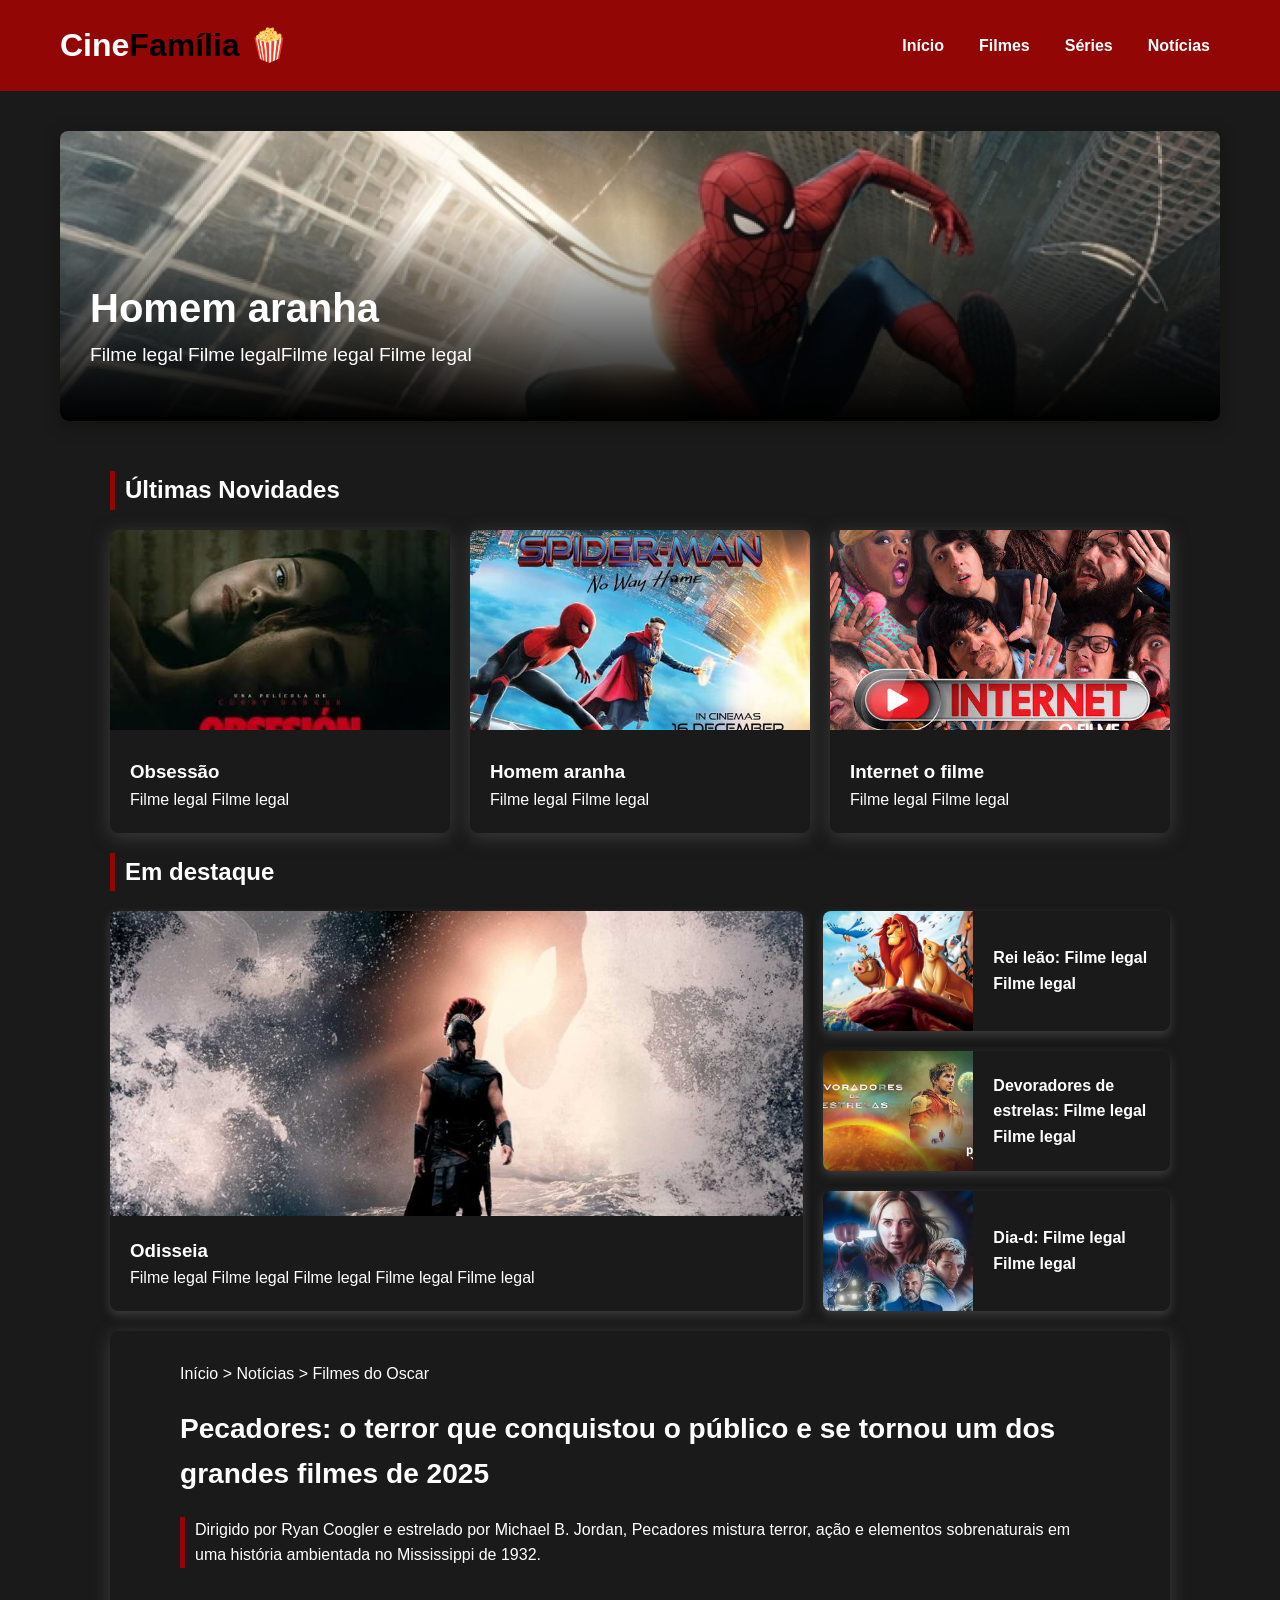
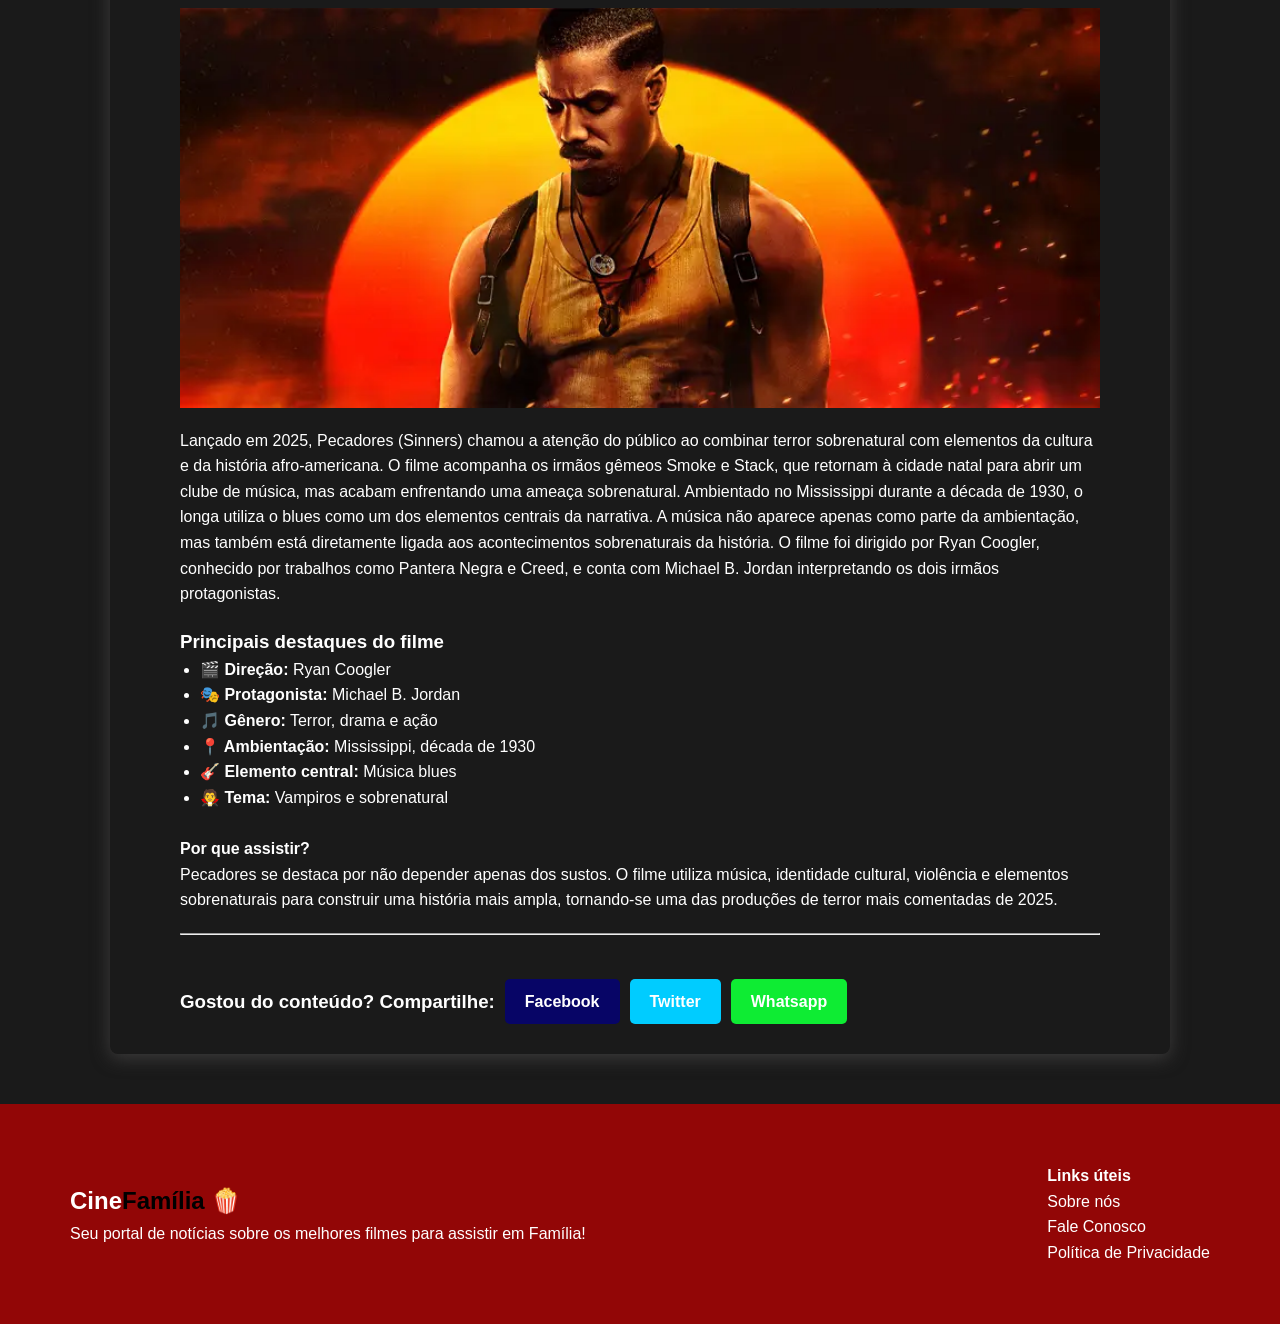
<file: index.html>
<!DOCTYPE html>
<html lang="pt-BR">
<head>
    <meta charset="UTF-8">
    <meta name="viewport" content="width=device-width, initial-scale=1.0">
    <link rel="stylesheet" href="style.css">
    <title>Document</title>
</head>
<body>
    
    <header class="cabecalho">

        <div class="container">

            <div class="logo">
                <h1>Cine<span class="destaque">Família 🍿</span></h1>
            </div>

            <nav class="menu">
                <ul>
                    <li><a href="login.html">Início</a></li>
                    
                    <li class="dropdown"><a href="#">Filmes</a>

                        <ul class="dropdown-content">

                            <li><a href="#">Lançamentos</a>
                            <li><a href="#">Em cartaz</a>                            
                            <li><a href="#">Críticas</a>
                        </ul>

                        <li><a href="#">Séries</a>
                        <li><a href="#">Notícias</a>
                </ul>
            </nav>

        </div>
    </header>

    <section class="container">
        
        <section class="slider-container">

            <!--Aqui vou esconder os controles invísiveis do slider-->

            <input type="radio" name="radio-btn" id="radio1" checked>
            <input type="radio" name="radio-btn" id="radio2">
            <input type="radio" name="radio-btn" id="radio3">

            <div class="slides">

                <div class="slide-1">

                    <img src="img-slide1.png">

                    <div class="mascara"></div>

                    <div class="legenda">
                        <h2>Homem aranha</h2>
                        <p>Filme legal Filme legalFilme legal Filme legal</p>
                    </div>

                </div>

                <div class="slide-2">

                    <img src="img-slide2.png">

                    <div class="mascara"></div>

                    <div class="legenda">
                        <h2>Dead pool</h2>

                        <p>Filme legal Filme legalFilme legal Filme legal</p>
                    </div>

                </div>

                <div class="slide-3">

                    <img src="img-slide3.png">

                    <div class="mascara"></div>

                    <div class="legenda">
                        <h2>Homem aranha</h2>
                        <p>Filme legal Filme legalFilme legal Filme legal</p>
                    </div>

                </div>

            </div>

            <!--esconder os pontinhos de navegação-->

            <!-- <div class="navegacao-slider">

                <label for="radio1" class="btn-slider"></label>
                
                <label for="radio2" class="btn-slider"></label>
                
                <label for="radio3" class="btn-slider"></label>
                
            </div> -->

        </section>
    

    <section class="noticias">
        <h2>Últimas Novidades</h2>

            <div class="grid-cards">

                <article class="card">
                    <img src="card1.jpg">
                    <div class="card-texto">
                        
                        <h3>Obsessão</h3>
                        <p>Filme legal Filme legal</p>
                        
                    </div>


                </article>

                <article class="card">
                    <img src="card2.jpg">
                    <div class="card-texto">
                        
                        <h3>Homem aranha</h3>
                        <p>Filme legal Filme legal</p>
                        
                    </div>


                </article>

                <article class="card">
                    <img src="card7.jpg">
                    <div class="card-texto">
                        
                        <h3>Internet o filme</h3>
                        <p>Filme legal Filme legal</p>
                        
                    </div>


                </article>

            </div>

    

    <section class="sessao-destaque">
        <h2>Em destaque</h2>

        <div class="layout-destaque">

            <!--eu vou colocar a minha coluna da esquerda com o artigo principal-->
            <article class="artigo-principal card">

                <img src="card3.jpg">

                <div class="card-texto">
                    <h3>Odisseia</h3>
                    <p>Filme legal Filme legal Filme legal Filme legal Filme legal</p>

                </div>

            </article>

            <!--eu vou colocar a minha lista da direita com o noticias menores-->
            <aside class="lista-secundaria">

            <article class="noticia-menor card">
                <img src="card6.jpg">

                <div class="card-texto texto-menor">
                    <h4>Rei leão: Filme legal Filme legal</h4>
                </div>

            </article>

            <article class="noticia-menor card">
                <img src="card5.jpg">

                <div class="card-texto texto-menor">
                    <h4>Devoradores de estrelas: Filme legal Filme legal</h4>
                </div>

            </article>

            <article class="noticia-menor card">
                <img src="card4.webp">

                <div class="card-texto texto-menor">
                    <h4>Dia-d: Filme legal Filme legal</h4>
                </div>

            </article>

        </aside>

    </div>

</section>

<header class="hero card">

        <div id="nav"><p style="padding: 0;">Início > Notícias > Filmes do Oscar</p></div>

    <div class="titulo-hero">
        
        <h3>Pecadores: o terror que conquistou o público e se tornou um dos grandes filmes de 2025</h3>
        <p>Dirigido por Ryan Coogler e estrelado por Michael B. Jordan, Pecadores mistura terror, ação e elementos sobrenaturais em uma história ambientada no Mississippi de 1932.</p>
        </div>

        <img src="0879a4f3-0175-4834-b04f-67074a78749a.webp">

    <div>

        <p>Lançado em 2025, Pecadores (Sinners) chamou a atenção do público ao combinar terror sobrenatural com elementos da cultura e da história afro-americana. O filme acompanha os irmãos gêmeos Smoke e Stack, que retornam à cidade natal para abrir um clube de música, mas acabam enfrentando uma ameaça sobrenatural.

        Ambientado no Mississippi durante a década de 1930, o longa utiliza o blues como um dos elementos centrais da narrativa. A música não aparece apenas como parte da ambientação, mas também está diretamente ligada aos acontecimentos sobrenaturais da história.

        O filme foi dirigido por Ryan Coogler, conhecido por trabalhos como Pantera Negra e Creed, e conta com Michael B. Jordan interpretando os dois irmãos protagonistas.</p>
        
    </div>

    <div>
        <h3>Principais destaques do filme</h3>  
        <ul>
            <li><b>🎬 Direção:</b> Ryan Coogler</li>
            <li><b>🎭 Protagonista:</b> Michael B. Jordan</li>
            <li><b>🎵 Gênero:</b> Terror, drama e ação</li>
            <li><b>📍 Ambientação:</b> Mississippi, década de 1930</li>
            <li><b>🎸 Elemento central:</b> Música blues</li>
            <li><b>🧛 Tema:</b> Vampiros e sobrenatural</li>
            
        </ul></br>

        <p><b>Por que assistir?</b></p> 
        <p>Pecadores se destaca por não depender apenas dos sustos. O filme utiliza música, identidade cultural, violência e elementos sobrenaturais para construir uma história mais ampla, tornando-se uma das produções de terror mais comentadas de 2025.</p>
    </div>

    
    <hr>

    <div class="btn-feedback">
        
        <h3>Gostou do conteúdo? Compartilhe:</h3>
        <a href="#" class="Facebook">Facebook</a>
        <a href="#" class="Twitter">Twitter</a>
        <a href="#" class="Whatsapp">Whatsapp</a>

        <div></div>
    </div>
</header>



</section>
</section>

<footer>
    <div class="logo">
        <h2>Cine<span class="destaque">Família 🍿</span></h2>
        <p>Seu portal de notícias sobre os melhores filmes para assistir em Família!</p>
    </div>
    <div class="links">
        <h4>Links úteis</h4>
        <ul>
        <li><a href="#">Sobre nós</a></li>
        <li><a href="#">Fale Conosco</a></li>
        <li><a href="#">Política de Privacidade</a></li>
        </ul>
    </div>
</footer>

</body>
</html>
</file>
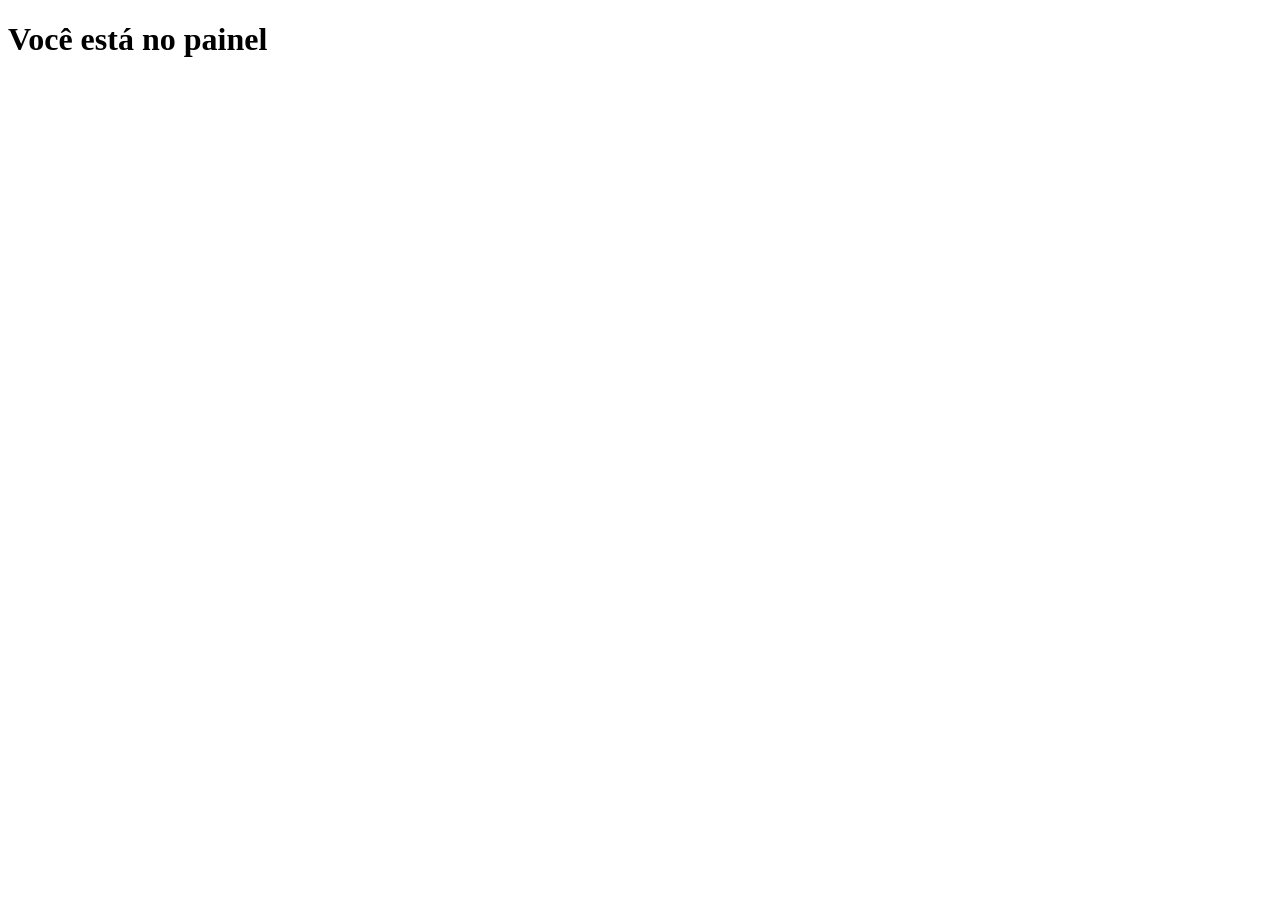
<file: dashboard.html>
<!DOCTYPE html>
<html lang="pt-br">
<head>
    <meta charset="UTF-8">
    <meta name="viewport" content="width=device-width, initial-scale=1.0">
    <title>Deu certo!</title>
</head>
<body>

    <h1>Você está no painel</h1>
    
</body>
</html>
</file>
<file: style.css>
* {
    margin: 0;
    padding: 0;
    box-sizing: border-box;
    line-height: 1.6;
}

body{
    font-family: arial;
    line-height: 2.0;
    background-color: #1a1a1a;
    color: #fff;
}

.cabecalho {
    background-color: #920606;
    padding: 20px 0;
}

.container {
    max-width: 1200px;
    margin: 0 auto;
    padding: 0 20px;
    justify-content: space-between;
    gap: 10cm;
}

.cabecalho .container {
    display: flex;
    justify-content: space-between;
    align-items: center;
}

.destaque {
    color: #000000;
}

.menu a {
    text-decoration: none;
    color: #fff;
    font-weight: bold;
    padding: 10px;
}

.menu > ul {
    list-style: none;
    display: flex;
    gap: 15px;
}

.menu > ul > li > a:hover{
    color: #c95e5e;
    transition: 0.3s;
}

.dropdown {
    position: relative;
}

.dropdown-content {
    position: absolute;
    display: none;

    top: 100%;
    left: 0;

    background-color: #272626;

    min-width: 180px;
    border-radius: 4px;

    list-style: none;

    z-index: 100;
    box-shadow: 0px 4px 8px #07050556;
    opacity: 0.9;
}

.dropdown-content a {
    color: #ffffff;
    font-weight: bold;
    padding: 12px 15px;
}

.dropdown-content a:hover {
    background-color: #000000;
}

.dropdown:hover .dropdown-content {
    display:block;
}

.slider-container {
    width: 100%;
    margin-top: 40px;
    position: relative;
    border-radius: 8px;
    box-shadow: 0 4px 15px #131312;
    overflow: hidden;
}

.slides {
    display: flex;
    width: 300%; /*cada imagem se soma nesse width*/
}

.slide-1, .slide-2, .slide-3 {
    width: 33.333%;
    position: relative;
    transition: margin-left 0.8s ease-in-out; /*ele vai guardar esse lugar na fila*/
}

.slide-1 img, .slide-2 img, .slide-3 img {
    width: 100%;
    display: block;
}

/* máscara e posição da legenda*/

.mascara {
    position: absolute; /*vai fazer minha mascara ficar em cima da imagem*/
    top: 0;
    left: 0;
    width: 100%;
    height: 100%;
    background: linear-gradient(to top, #000 0%, transparent 70%);
}

.legenda {
    position: absolute;
    z-index: 2;
    bottom: 50px;
    left: 30px;
    color: #fff;
}

.legenda h2 {
    font-size: 2.5rem;
}

.legenda p {
    font-size: 1.2rem;
}

/*aqui vai a lógica para os slider funcionarem*/

/*esconder os pontinhos padrão*/

.slider-container input[type="radio"] {
    display: none;
}

#radio1:checked ~ .slides .slide-1 {
    margin-left: 0;
} /*quando o botão estiver apertado a margem é 0*/

#radio2:checked ~ .slides .slide-1 {
    margin-left: -33.333%; /*isso aqui que empurra o slide1 pra fora da tela e o overflow vai esconder e o slide 2 via ficar posicionado no cnetro da e vai aparecer*/
}

#radio3:checked ~.slides .slide-1 {
    margin-left: -66.666%;
}

.navegacao-slider {
    position: absolute;
    bottom: 20px;
    width: 100%;
    display: flex;
    justify-content: center;
    gap: 15px;
    z-index: 5;
}

.btn-slider {
    width: 15px;
    height: 15px;
    border: 2px solid #fff;
    border-radius: 100%;
    cursor: pointer;
    transition: 0.3s;
}
/*
#radio1:checked ~ .navegacao-slider label[for="radio1"],
#radio2:checked ~ .navegacao-slider label[for="radio2"],
#radio3:checked ~ .navegacao-slider label[for="radio3"] {
    background-color: #ffffff;
}*/

/* Aqui o auto play do slide */

@keyframes carrossel {

    0% {margin-left: 0;}
    30%{margin-left: 0;} /* O slide tava passando de pouquinho em pouquinho, e isso é para que ele faça de uma vez com tudo */

    33% {margin-left: -33.333%;}
    66% {margin-left: -33.333%;}

    66% {margin-left: -66.666%;}
    96% {margin-left: -66.666%;}

    100% {margin-left: 0;}

}

.slides .slide-1 {
    animation: carrossel 45s infinite;
}

.noticias {
    margin: 50px;
}

.noticias h2 , .sessao-destaque h2 , .titulo-hero p{
    margin-top: 20px;
    margin-bottom: 20px;
    border-left: 5px solid #920606;
    padding-left: 10px;
}

.grid-cards {
    display: grid;
    grid-template-columns: repeat(auto-fit, minmax(300px, 1fr));
    gap: 20px;
}

.card {
    border-radius: 8px;
    overflow: hidden;
    box-shadow: 0 4px 18px #3d3c3c;
    /*Definir qualquer animação para durar de 0.4s de uma forma suave pra ir e voltar*/
    transition: transform 0.4s ease-in-out;
}

.grid-cards .card:hover {
    /*Dar um leve zoom de ampliação de 5% no meu card*/
    transform: scale(1.05);
}

.card-texto {
    padding: 20px;
}

.card img {
    width: 100%;
    height: 200px;
    object-fit: cover;
}

.layout-destaque {
    display: grid;
    grid-template-columns: 2fr 1fr;
    gap: 20px;
    align-items: stretch;
}

.artigo-principal {
    display: flex;
    flex-direction: column;
    height: 400px;
    border-radius: 8px;
    overflow: hidden;
    box-shadow: 0 4px 10px #3d3c3c;
}

.artigo-principal img {
    height: auto;
    width: 100%;
    min-height: 200px;
    flex-grow: 1;
    object-fit: cover;
}

.lista-secundaria {
    display: flex;
    flex-direction: column;
    height: 400px;
    gap: 20px;
    
}

.noticia-menor {
    display: flex;
    flex-direction: row;
    flex: 1;
    min-height: 0;
    border-radius: 8px;
    overflow: hidden;
    box-shadow: 0 4px 10px #3d3c3c;
    align-items: center;
}

.noticia-menor img {
    height: 100%;
    width: 150px;
    object-fit: cover;
}

.hero {
    display: flex;
    flex-direction: column;
    margin-top: 20px;
    margin-bottom: 20px;
    padding: 30px 70px 30px 70px;
    justify-content: space-between;
    gap: 20px;
}

.titulo-hero {
    font-size: 24px;
}

.titulo-hero p {
    font-size: 16px;
}

.hero img {
    height: 400px;
}

.hero li {
    margin-left: 20px;
}

.btn-feedback {
    display: flex;
    align-items: center;
}


.btn-feedback a {
    text-decoration: none;
    color:white;
    font-weight: bolder;
    padding: 10px 20px;
    border-radius: 5px;
    margin-left: 10px;
}

.Twitter{
    background-color: rgb(0, 204, 255);
}

.Facebook {
    background-color: #070566;
}

.Whatsapp {
    background-color: #0eec33;
}

hr {
    margin-bottom: 24px;        
}

footer {
    background-color: #920606;
    height: 220px;
    align-items: center;
    display: flex;
    padding: 70px;
    text-align: left;
    justify-content: space-between;
}

footer a {
    text-decoration: none;
    color: white;
    flex-direction: column;
}

footer li {
    list-style: none;
}
</file>
